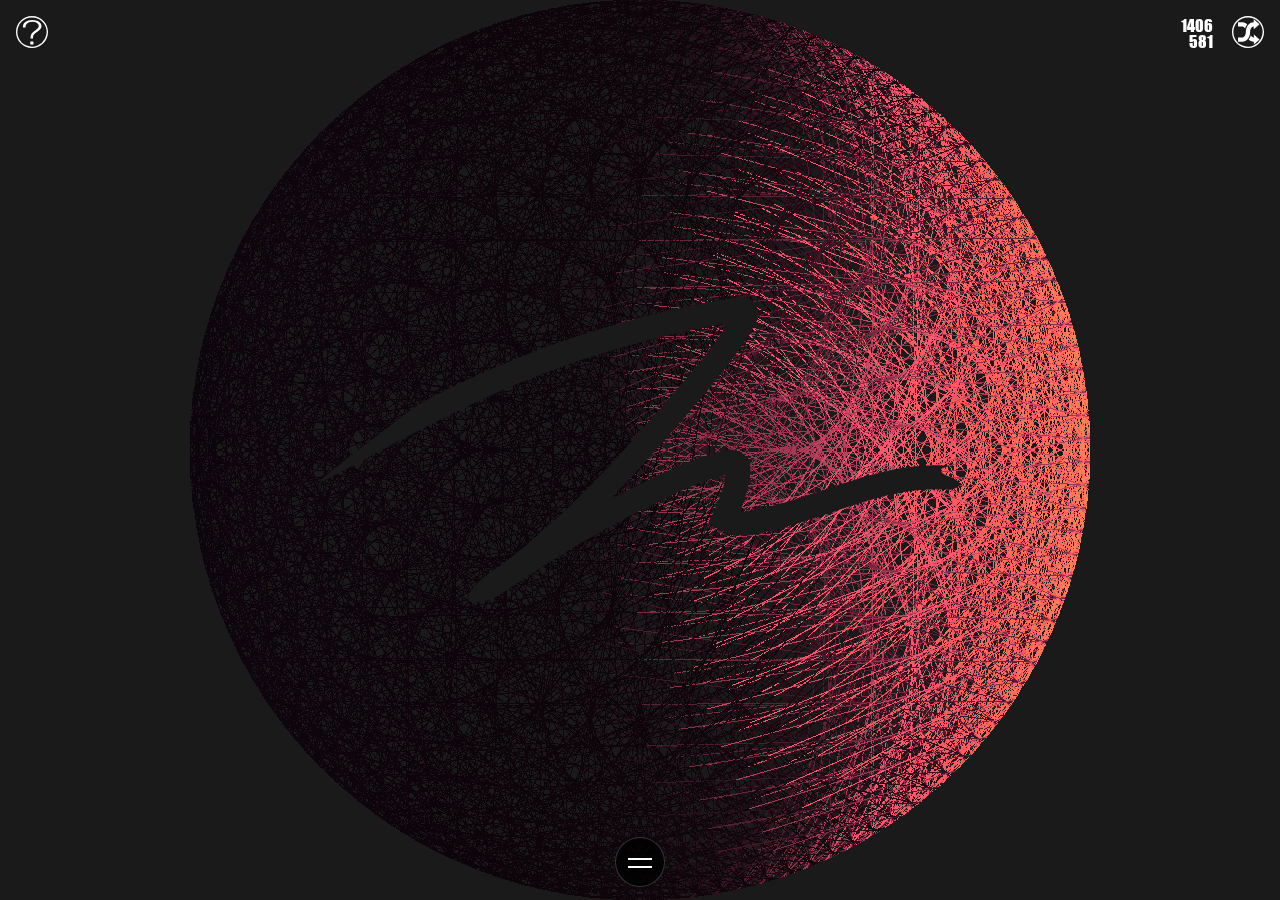
<file: index.html>
<!doctype html>
<html lang="en">
  <head>
    <meta
      name="viewport"
      content="width=device-width initial-scale=1, maximum-scale=1, minimum-scale=1"
      charset="utf-8"
    />

    <title>ZacBolton.io</title>
    <meta
      name="description"
      content="A fancy math animation, and my portfolio."
    />
    <meta name="robots" content="index, follow" />

    <!-- social media meta info -->
    <meta property="og:type" content="website" />
    <meta property="og:title" content="ZacBolton.io" />
    <meta
      property="og:description"
      content="A fancy math animation, and my portfolio."
    />
    <meta property="og:url" content="https://www.zacbolton.io" />
    <meta
      property="og:image"
      content="http://www.zacbolton.io/public/sm_card.png"
    />
    <meta
      property="og:image:secure_url"
      content="https://www.zacbolton.io/public/sm_card.png"
    />
    <meta property="og:image:type" content="image/png" />
    <meta property="og:image:width" content="1800" />
    <meta property="og:image:height" content="1800" />

    <!-- FB specific -->
    <meta property="fb:admins" content="100009728023074" />

    <!-- twitter meta info -->
    <meta name="twitter:card" content="summary" />
    <meta name="twitter:title" content="ZacBolton.io" />
    <meta
      name="twitter:description"
      content="A fancy math animation, and my portfolio."
    />
    <meta
      name="twitter:image"
      content="https://www.zacbolton.io/public/sm_card.png"
    />
    <meta
      name="twitter:image:alt"
      content="An orange and purple cardioid made from the website animation."
    />

    <!-- assets -->
    <script src="assets/p5.min.js"></script>
    <script src="assets/p5.dom.js"></script>

    <!-- my styles -->
    <link rel="stylesheet" type="text/css" href="stylesheets/home_styles.css" />
    <!-- loading overlay styles -->
    <link
      rel="stylesheet"
      type="text/css"
      href="stylesheets/loading-overlay.css"
    />

    <!-- icons -->
    <link
      rel="shortcut icon"
      href="assets/icons/favicon.ico"
      type="image/x-icon"
    />
    <link rel="apple-touch-icon" href="assets/icons//apple-touch-icon.png" />
    <link
      rel="apple-touch-icon"
      sizes="57x57"
      href="assets/icons//apple-touch-icon-57x57.png"
    />
    <link
      rel="apple-touch-icon"
      sizes="72x72"
      href="assets/icons//apple-touch-icon-72x72.png"
    />
    <link
      rel="apple-touch-icon"
      sizes="76x76"
      href="assets/icons//apple-touch-icon-76x76.png"
    />
    <link
      rel="apple-touch-icon"
      sizes="114x114"
      href="assets/icons//apple-touch-icon-114x114.png"
    />
    <link
      rel="apple-touch-icon"
      sizes="120x120"
      href="assets/icons//apple-touch-icon-120x120.png"
    />
    <link
      rel="apple-touch-icon"
      sizes="144x144"
      href="assets/icons//apple-touch-icon-144x144.png"
    />
    <link
      rel="apple-touch-icon"
      sizes="152x152"
      href="assets/icons//apple-touch-icon-152x152.png"
    />
    <link
      rel="apple-touch-icon"
      sizes="180x180"
      href="assets/icons//apple-touch-icon-180x180.png"
    />

    <!-- Global site tag (gtag.js) - Google Analytics -->
    <script
      async
      src="https://www.googletagmanager.com/gtag/js?id=G-BYFQ413ZGH"
    ></script>
    <script>
      window.dataLayer = window.dataLayer || [];
      function gtag() {
        dataLayer.push(arguments);
      }
      gtag("js", new Date());

      gtag("config", "G-BYFQ413ZGH");
    </script>
  </head>

  <body class="nojs" id="nojsHandle">
    <noscript>
      <div id="notice">
        <p>
          The animation on this page runs on Javascript. Please
          <a href="https://www.enable-javascript.com" target="_blank"
            >enable Javascript</a
          >
          for the full experience.
        </p>
      </div>
    </noscript>
    <!-- Loading overlay -->
    <div class="loading-overlay"></div>
    <!-- Modal HTML structure -->
    <div id="animation-explanation-modal" class="modal">
      <div class="modal-content">
        <div class="modal-header">
          <h2>Understanding the Animation</h2>
          <button class="close" aria-label="Close modal">&times;</button>
        </div>
        <div class="modal-body">
          <p>
            This animation visualizes a multiplication table based on two
            factors:
            <span>B</span> (top-right, upper number) and,
            <span>F</span> (top-right, lower number).
          </p>
          <p>
            The animation sequences through natural numbers, beginning with one.
            Numbers up to the value of <span>B</span> are represented as equally
            spaced nodes around a circle's circumference. Each multiplication
            involving <span>F</span> gets its representation through an edge.
            For instance, the product of <span>1 × F</span> creates a line
            between the circle's first point and the
            <span>F<sup>th</sup></span> point. Similarly, the product
            <span>2 × F</span> connects the second point to the
            <span>2F<sup>th</sup></span> point, and so forth.
          </p>
          <p>
            When a product surpasses the base value <span>B</span>, the circular
            'number-line' wraps around. This means a number like
            <span>B + n</span> maps to the <span>n<sup>th</sup></span> point on
            the circle.
          </p>
          <p class="modal-footer">
            <a
              href="https://youtu.be/qhbuKbxJsk8"
              target="_blank"
              class="mathologer-link"
            >
              For a deeper dive into this concept, view this Mathologer video
            </a>
          </p>
        </div>
      </div>
    </div>
    <div id="animation-container">
      <div id="info-button" class="topButtons">
        <img
          src="assets/info_icon.svg"
          alt="question mark - click for an explanation of the background animation"
        />
      </div>

      <div id="output-and-shuffle-container">
        <div id="output-container">
          <div id="nodesOutput"></div>
          <div id="factorOutput"></div>
        </div>
        <div id="shuffle-button" class="topButtons" onclick="reinitialize()">
          <img
            src="assets/random_icon.svg"
            alt="random shuffle icon - click to restart the animation at a new random initial state"
          />
        </div>
      </div>

      <div id="signature-container">
        <a href="/about-me.html">
          <svg
            id="signature"
            xmlns="http://www.w3.org/2000/svg"
            viewBox="0 0 8192 3920"
          >
            <path
              id="signature-path"
              d="M2288.172,3824.085c-189.848,95.788-352.022,108.09-383.654,56.493-31.1-50.73,50.618-185.041,209.207-307.8,7.557-5.224,18.936-13.11,32.7-22.737,104.924-73.39,210.812-151.714,315.256-233.199,110.256-86.019,222.448-178.33,333.464-274.371,207.168-179.224,413.918-373.926,632.065-595.23,187.029-189.736,382.404-399.199,597.292-640.361,203.264-228.118,405.593-464.129,576.704-664.91,137.699-161.576,261.211-307.758,378.323-460.58,93.803-122.405,174.101-237.322,243.029-347.943-277.735,47.659-556.225,105.108-829.951,171.246-325.14,78.56-651.347,171.26-969.56,275.524-318.214,104.264-636.027,222.579-944.613,351.661-196.38,82.146-451.05,194.63-913.51,425.771C556.42,2061.708,23.712,2398.516,.735,2362.764c-14.518-22.59,186.549-175.124,570.195-466.168,423.414-321.212,628.144-494.45,853.75-610.827,304.166-156.902,618.982-303.632,935.701-436.117,316.039-132.199,641.524-253.371,967.414-360.15,325.891-106.778,659.971-201.715,992.964-282.173,333.709-80.63,674.315-148.65,1012.355-202.17,21.739-3.442,54.771-7.543,90.449-3.445,24.63,2.83,47.865,9.22,69.059,18.995,28.353,12.962,53.309,32.331,72.9,56.581,38.716,47.871,53.137,109.743,40.603,174.217-6.04,31.074-18.178,62.696-37.105,96.674-91.87,164.911-205.267,334.771-346.67,519.29-121.581,158.652-247.788,308.046-388.306,472.929-172.193,202.052-375.896,439.661-581.138,669.999-192.618,216.169-370.037,407.506-540.078,582.395,157.268-84.064,315.514-165.275,474.739-243.634,125.326-61.666,291.332-141.486,464.074-211.964,176.157-71.872,337.733-125.5,493.961-163.949,46.802-11.519,85.752-16.179,122.573-14.662,87.169,3.587,141.96,42.083,172.576,73.745,21.26,22.042,38.047,47.996,49.43,76.426,9.036,22.378,15.061,46.785,17.907,72.546,4.589,41.522,.191,80.925-3.516,106.95-15.422,107.934-40.151,214.332-73.908,318.004-15.637,48.015-33.201,95.396-52.692,142.144,1.285,.065,2.578,.125,3.88,.178,66.338,2.734,140.3-10.754,190.164-21.136,127.134-26.469,265.744-62.8,423.751-111.068,142.648-43.577,287.95-92.763,428.467-140.33,261.856-88.641,532.629-180.301,805.024-242.468,149.086-34.025,286.231-56.607,419.268-69.038,72.735-6.796,145.055-10.517,214.953-11.057,73.691-.566,147.209,2.371,218.544,8.741,0,0-297.366,30.249-12.854,143.941s-14.356,160.768-14.356,160.768c-121.893-10.884-245.481-10.165-377.827,2.202-119.571,11.172-243.76,31.681-379.66,62.696-114.933,26.23-240.647,60.685-384.328,105.336-129.702,40.306-262.372,85.216-390.674,128.648-287.694,97.388-585.18,198.092-887.953,261.129-46.602,9.703-87.947,16.629-126.399,21.175-49.976,5.907-95.348,7.91-138.712,6.125-52.636-2.168-102.237-10.2-147.425-23.87-53.563-16.203-102.495-40.714-145.44-72.849l-104.903-78.497,61.454-115.715c80.892-152.499,136.319-317.193,164.089-487.57-135.004,34.461-275.871,81.897-429.827,144.712-163.966,66.897-323.72,143.736-444.578,203.204-503.058,247.528-746.657,386.991-1039.709,561.5-237.177,141.236-580.868,353.727-994.746,638.934Z"
            />
          </svg>
        </a>
      </div>
    </div>

    <nav id="custom-nav-container">
      <div class="nav-menu">
        <div class="nav-items-container">
          <!-- Resume Link -->
          <a
            href="/about-me.html"
            class="nav-item rainbow rainbow_text_animated"
          >
            Resumé
            <svg
              viewBox="0 0 24 24"
              fill="none"
              stroke="currentColor"
              stroke-width="2"
            >
              <path
                d="M14 2H6a2 2 0 0 0-2 2v16a2 2 0 0 0 2 2h12a2 2 0 0 0 2-2V8z"
              />
              <path d="M14 2v6h6" />
              <path d="M16 13H8" />
              <path d="M16 17H8" />
              <path d="M10 9H8" />
            </svg>
          </a>

          <!-- Siamese SBERT Link -->
          <a
            href="av-w-siamese-sbert.html"
            class="nav-item rainbow rainbow_text_animated"
          >
            Siamese SBERT Transformers
            <svg
              viewBox="0 0 24 24"
              fill="none"
              stroke="currentColor"
              stroke-width="2"
            >
              <path d="M12 2L2 7l10 5 10-5-10-5zM2 17l10 5 10-5" />
              <path d="M2 12l10 5 10-5" />
            </svg>
          </a>

          <!-- Chess App Link -->
          <a
            href="https://app.kidchess.com"
            class="nav-item rainbow rainbow_text_animated"
          >
            Chess Learning App
            <svg
              xmlns="http://www.w3.org/2000/svg"
              class="icon icon-tabler icon-tabler-chess-board"
              width="24"
              height="24"
              viewBox="0 0 24 24"
              stroke-width="2"
              stroke="currentColor"
              fill="none"
              stroke-linecap="round"
              stroke-linejoin="round"
            >
              <path stroke="none" d="M0 0h24v24H0z" fill="none" />
              <path d="M4 4h16v16h-16z" />
              <path d="M9 4v16" />
              <path d="M15 4v16" />
              <path d="M4 9h16" />
              <path d="M4 15h16" />
            </svg>
          </a>

          <!-- True Love Link -->
          <a
            href="/true-love-or-lost-cause.html"
            class="nav-item rainbow rainbow_text_animated"
          >
            True Love or Lost Cause
            <svg
              viewBox="0 0 24 24"
              fill="none"
              stroke="currentColor"
              stroke-width="2"
            >
              <path
                d="M12 21.35l-1.45-1.32C5.4 15.36 2 12.28 2 8.5 2 5.42 4.42 3 7.5 3c1.74 0 3.41.81 4.5 2.09C13.09 3.81 14.76 3 16.5 3 19.58 3 22 5.42 22 8.5c0 3.78-3.4 6.86-8.55 11.54L12 21.35z"
              />
            </svg>
          </a>

          <!-- Queen's Gambit Link -->
          <a
            href="/queens-gambit-study.html"
            class="nav-item rainbow rainbow_text_animated"
          >
            Queen's Gambit Study
            <svg
              xmlns="http://www.w3.org/2000/svg"
              class="icon icon-crown"
              width="24"
              height="24"
              viewBox="0 0 24 24"
              fill="none"
              stroke="currentColor"
              stroke-width="2"
              stroke-linecap="round"
              stroke-linejoin="round"
            >
              <!-- A simple three-peak crown -->
              <path d="M3 8l3 2 3-4 3 4 3-4 3 4 3-2-3 10H6L3 8z" />
            </svg>
          </a>

          <!-- Erlang Chat Link -->
          <a
            href="https://github.com/zacharyabolton/chat_server"
            class="nav-item rainbow rainbow_text_animated"
          >
            Erlang & React Chat Server
            <svg
              viewBox="0 0 24 24"
              fill="none"
              stroke="currentColor"
              stroke-width="2"
            >
              <path
                d="M21 11.5a8.38 8.38 0 0 1-.9 3.8 8.5 8.5 0 0 1-7.6 4.7 8.38 8.38 0 0 1-3.8-.9L3 21l1.9-5.7a8.38 8.38 0 0 1-.9-3.8 8.5 8.5 0 0 1 4.7-7.6 8.38 8.38 0 0 1 3.8-.9h.5a8.48 8.48 0 0 1 8 8v.5z"
              />
            </svg>
          </a>

          <!-- Butterflies Link -->
          <a
            href="/butterflies.html"
            class="nav-item rainbow rainbow_text_animated"
          >
            Butterflies
            <svg
              xmlns="http://www.w3.org/2000/svg"
              width="24"
              height="24"
              viewBox="0 0 24 24"
              fill="none"
              stroke="currentColor"
              stroke-width="2"
              stroke-linecap="round"
              stroke-linejoin="round"
            >
              <!-- Upper-left wing -->
              <polygon points="12,8 5,4 3,12 12,12" />

              <!-- Upper-right wing -->
              <polygon points="12,8 19,4 21,12 12,12" />

              <!-- Lower-left wing -->
              <polygon points="12,12 4,14 8,20 12,12" />

              <!-- Lower-right wing -->
              <polygon points="12,12 20,14 16,20 12,12" />

              <!-- Body (just a line from top to bottom) -->
              <line x1="12" y1="8" x2="12" y2="16" />
            </svg>
          </a>

          <!-- GitHub Link -->
          <a
            href="https://github.com/zacharyabolton/"
            class="nav-item rainbow rainbow_text_animated"
          >
            GitHub
            <svg
              viewBox="0 0 24 24"
              fill="none"
              stroke="currentColor"
              stroke-width="2"
            >
              <path
                d="M9 19c-5 1.5-5-2.5-7-3m14 6v-3.87a3.37 3.37 0 0 0-.94-2.61c3.14-.35 6.44-1.54 6.44-7A5.44 5.44 0 0 0 20 4.77 5.07 5.07 0 0 0 19.91 1S18.73.65 16 2.48a13.38 13.38 0 0 0-7 0C6.27.65 5.09 1 5.09 1A5.07 5.07 0 0 0 5 4.77a5.44 5.44 0 0 0-1.5 3.78c0 5.42 3.3 6.61 6.44 7A3.37 3.37 0 0 0 9 18.13V22"
              />
            </svg>
          </a>
        </div>
      </div>
      <div class="nav-toggle"></div>
    </nav>

    <script>
      document.addEventListener("DOMContentLoaded", function () {
        const navToggle = document.querySelector(
          "#custom-nav-container .nav-toggle",
        );
        const navMenu = document.querySelector(
          "#custom-nav-container .nav-menu",
        );
        const container = document.querySelector("#custom-nav-container");
        const signatureContainer = document.querySelector(
          "#signature-container",
        );

        navToggle.addEventListener("click", function (e) {
          e.stopPropagation();
          this.classList.toggle("menu-active");
          navMenu.classList.toggle("menu-active");
          container.style.pointerEvents = this.classList.contains("menu-active")
            ? "auto"
            : "none";
          // also toggle signature container
          signatureContainer.classList.toggle("menu-active");
        });

        // Close menu when clicking outside
        // hide the signature when nav menu is open
        document.addEventListener("click", function (event) {
          const nav = document.querySelector("#custom-nav-container");
          if (!nav.contains(event.target)) {
            navToggle.classList.remove("menu-active");
            navMenu.classList.remove("menu-active");
            container.style.pointerEvents = "none";
            // reshow the signature
            signatureContainer.classList.remove("menu-active");
          }
        });
      });
    </script>
    <!-- Loading script -->
    <script type="text/javascript" src="scripts/loading-overlay.js"></script>
    <!-- my scripts -->
    <script src="scripts/background_animation.js"></script>
    <script src="scripts/index.js"></script>
  </body>
</html>
</file>
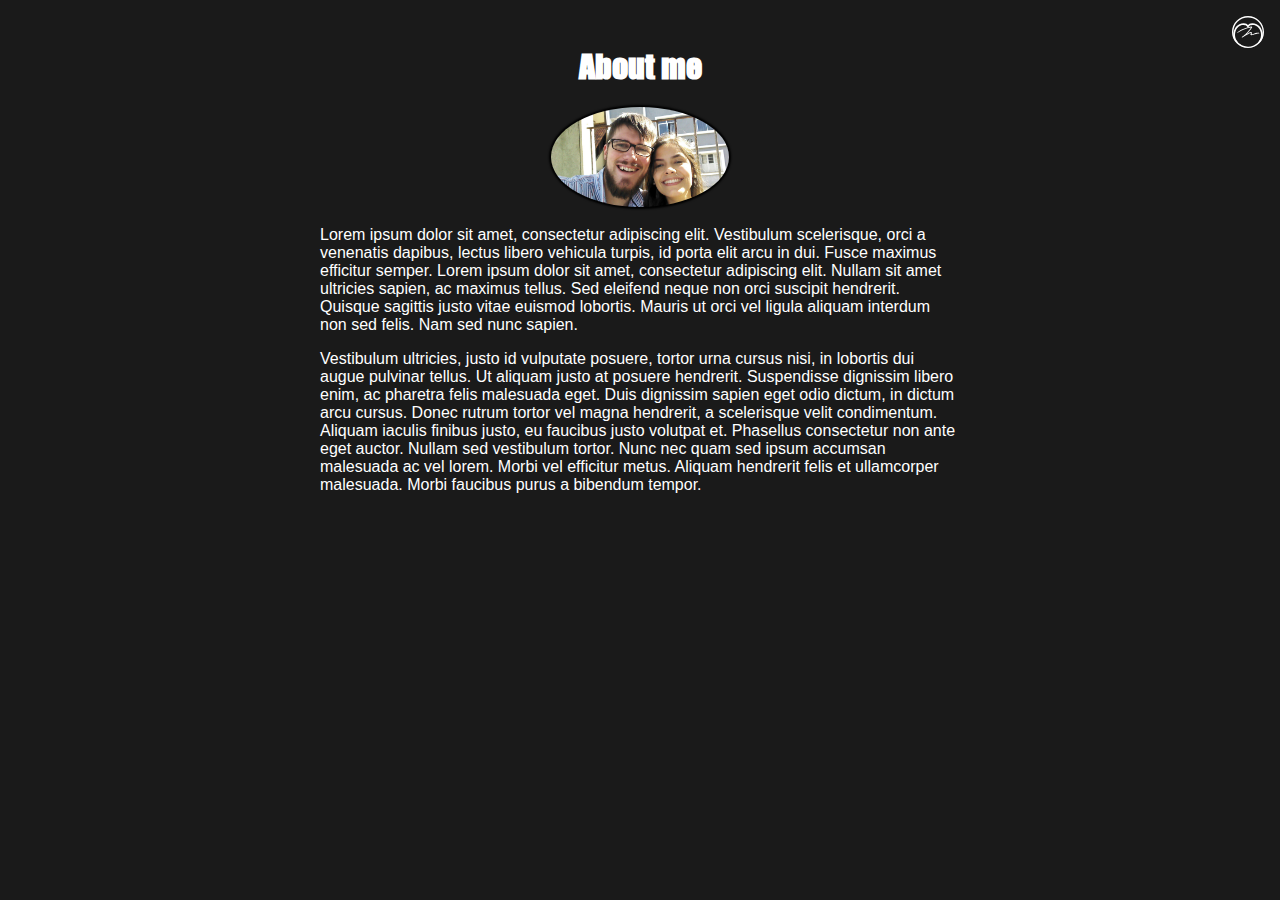
<file: about_me.html>
<!DOCTYPE html>
<html lang='en'>
    <head>
        <meta name='viewport' content='width=device-width initial-scale=1, maximum-scale=1, minimum-scale=1' charset='utf-8' />

        <title>About Me</title>
        <meta name="description" content="Here's some stuff about me." />
        <meta name="robots" content="index, follow" />

        <!-- social media meta info -->
        <meta property="og:type" content="website" />
        <meta property="og:title" content="About Me" />
        <meta property="og:description" content="Here's some stuff about me." />
        <meta property="og:url" content="https://www.zacbolton.io/about_me.html" />
        <meta property="og:image" content="http://www.zacbolton.io/public/about_me_splash.jpg" />
        <meta property="og:image:secure_url" content="https://www.zacbolton.io/public/about_me_splash.jpg" />
        <meta property="og:image:type" content="image/jpg" />
        <meta property="og:image:width" content="1280" />
        <meta property="og:image:height" content="720" />

        <!-- FB specific -->
        <meta property="fb:admins" content="100009728023074" />

        <!-- twitter meta info -->
        <meta name="twitter:card" content="summary" />
        <meta name="twitter:title" content="About Me">
        <meta name="twitter:description" content="Here's some stuff about me." />
        <meta name="twitter:image" content="https://www.zacbolton.io/public/about_me_splash.jpg" />
        <meta name="twitter:image:alt" content="A selfie of me and my wife, Nina, under the hot brazilian sun, at the bus-stop outside our home." />

        <!-- assets -->
        <script src='assets/p5.min.js'></script> <!-- may not need -->
        <script src='assets/p5.dom.js'></script> <!-- may not need -->

        <!-- my scripts -->

        <!-- my styles -->
        <link rel="stylesheet" type="text/css" href="stylesheets/about_me_styles.css" />
    </head>
    <body>
        <div id="container">
            <div id="home-button">
                <a href="index.html"><img src="assets/home_icon.svg" alt="home - click to go back to the main page with the mathy animation."></a>
            </div>
            <div id="splash-container">
                <h1>About me</h1>
                <img id="splash" src="public/about_me_splash.jpg" height="100px" alt="A selfie of me and my wife, Nina, under the hot brazilian sun, at the bus-stop outside our home.">
            </div>
            <p>
                Lorem ipsum dolor sit amet, consectetur adipiscing elit. Vestibulum scelerisque, orci a venenatis dapibus, lectus libero vehicula turpis, id porta elit arcu in dui. Fusce maximus efficitur semper. Lorem ipsum dolor sit amet, consectetur adipiscing elit. Nullam sit amet ultricies sapien, ac maximus tellus. Sed eleifend neque non orci suscipit hendrerit. Quisque sagittis justo vitae euismod lobortis. Mauris ut orci vel ligula aliquam interdum non sed felis. Nam sed nunc sapien.
            </p>
            <p>
                Vestibulum ultricies, justo id vulputate posuere, tortor urna cursus nisi, in lobortis dui augue pulvinar tellus. Ut aliquam justo at posuere hendrerit. Suspendisse dignissim libero enim, ac pharetra felis malesuada eget. Duis dignissim sapien eget odio dictum, in dictum arcu cursus. Donec rutrum tortor vel magna hendrerit, a scelerisque velit condimentum. Aliquam iaculis finibus justo, eu faucibus justo volutpat et. Phasellus consectetur non ante eget auctor. Nullam sed vestibulum tortor. Nunc nec quam sed ipsum accumsan malesuada ac vel lorem. Morbi vel efficitur metus. Aliquam hendrerit felis et ullamcorper malesuada. Morbi faucibus purus a bibendum tempor.
            </p>
        </div>
    </body>
</html>
</file>
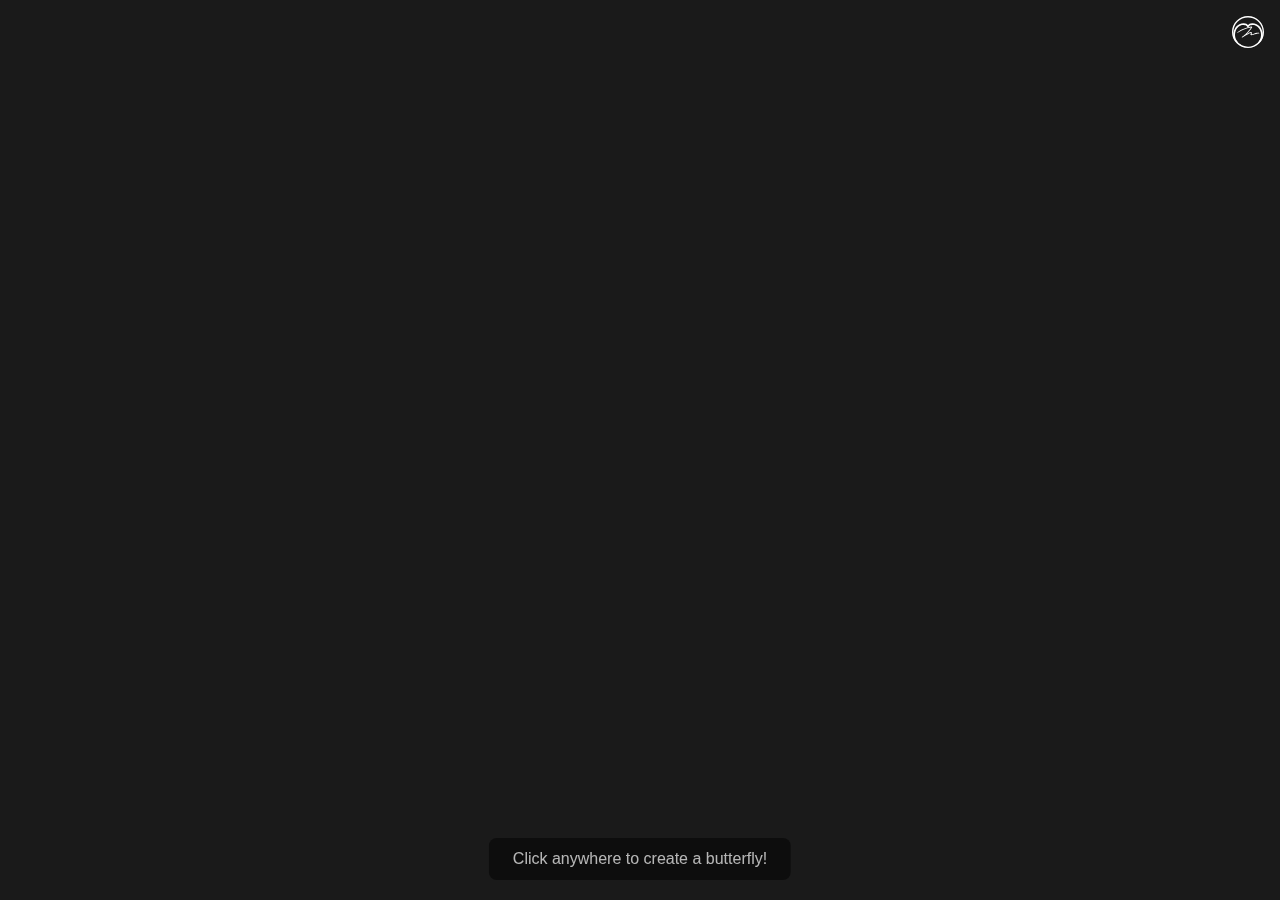
<file: butterflies.html>
<!doctype html>

<head lang="en">
  <link
    rel="stylesheet"
    type="text/css"
    href="stylesheets/butterfly-styles.css"
  />

  <!-- loading overlay styles -->
  <link
    rel="stylesheet"
    type="text/css"
    href="stylesheets/loading-overlay.css"
  />
  <meta
    name="viewport"
    content="width=device-width initial-scale=1, maximum-scale=1, minimum-scale=1"
    charset="utf-8"
  />

  <title>Butterflies</title>
  <meta name="description" content="I really want to work on your team." />
  <meta name="robots" content="nofollow" />

  <!-- Global site tag (gtag.js) - Google Analytics -->
  <script
    async
    src="https://www.googletagmanager.com/gtag/js?id=G-BYFQ413ZGH"
  ></script>
  <script>
    window.dataLayer = window.dataLayer || [];
    function gtag() {
      dataLayer.push(arguments);
    }
    gtag("js", new Date());

    gtag("config", "G-BYFQ413ZGH");
  </script>
  <script src="scripts/butterflies.js"></script>
  <!-- Global site tag (gtag.js) - Google Analytics -->
  <script
    async
    src="https://www.googletagmanager.com/gtag/js?id=G-BYFQ413ZGH"
  ></script>
  <script>
    window.dataLayer = window.dataLayer || [];
    function gtag() {
      dataLayer.push(arguments);
    }
    gtag("js", new Date());

    gtag("config", "G-BYFQ413ZGH");
  </script>
</head>

<body>
  <!-- Loading overlay -->
  <div class="loading-overlay"></div>
  <nav id="home-button">
    <a href="/"
      ><img
        src="assets/home_icon.svg"
        alt="home - click to go back to the main page with the mathy animation."
    /></a>
  </nav>
  <div class="butterfly instructions">
    Click anywhere to create a butterfly!
  </div>
  <!-- Loading script -->
  <script type="text/javascript" src="scripts/loading-overlay.js"></script>
</body>
<style>
  .instructions {
    position: fixed;
    bottom: 20px;
    left: 50%;
    transform: translateX(-50%);
    color: rgba(255, 255, 255, 0.7);
    font-family: -apple-system, BlinkMacSystemFont, "Segoe UI", Roboto,
      Helvetica, Arial, sans-serif;
    font-size: 16px;
    padding: 12px 24px;
    border-radius: 8px;
    background: rgba(0, 0, 0, 0.5);
    backdrop-filter: blur(4px);
    pointer-events: none;
    z-index: 9999;
  }

  #home-button {
    /*background-color: #1a1a1a;*/
    position: fixed;
    right: 1rem;
    top: 1rem;
    height: 2rem;
    width: 2rem;
    transition: transform 0.4s;
    transform-origin: top right;
    z-index: 99999;
  }

  #home-button:hover {
    transform: scale(1.2);
  }

  #home-button a img {
    -moz-user-select: none;
    -webkit-user-drag: none;
    -khtml-user-select: none;
    -webkit-user-select: none;
    -o-user-select: none;
    -ms-user-select: none;
  }
</style>
</file>
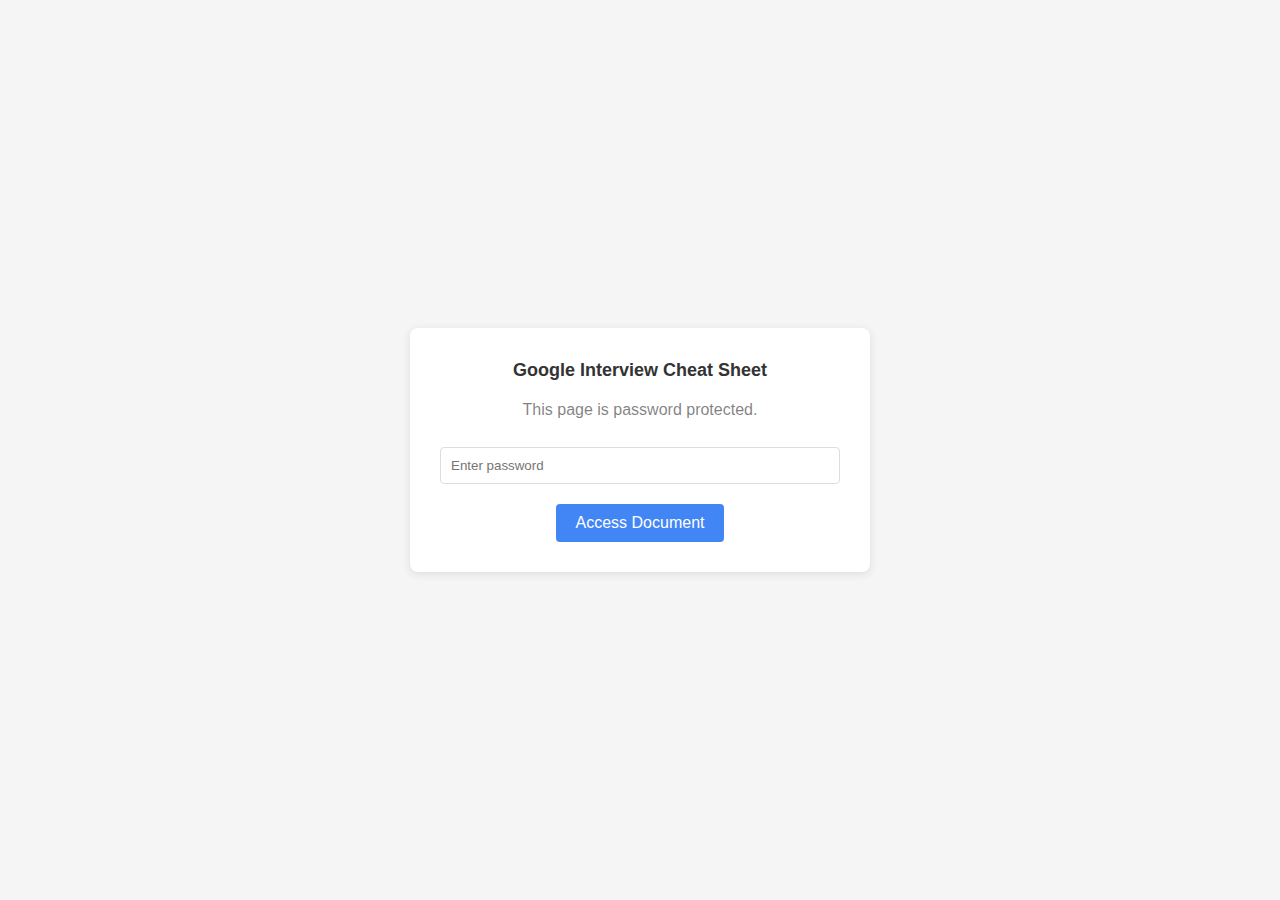
<file: interview-cheat-sheet.html>
<!doctype html>
<html lang="en">
  <head>
    <meta charset="UTF-8" />
    <meta name="viewport" content="width=device-width, initial-scale=1.0" />
    <title>Google Interview Cheat Sheet</title>
    <style>
      /* Password protection styles */
      #password-overlay {
        position: fixed;
        top: 0;
        left: 0;
        width: 100%;
        height: 100%;
        background-color: #f5f5f5;
        display: flex;
        flex-direction: column;
        justify-content: center;
        align-items: center;
        z-index: 1000;
      }

      #password-box {
        background-color: white;
        padding: 30px;
        border-radius: 8px;
        box-shadow: 0 2px 10px rgba(0, 0, 0, 0.1);
        text-align: center;
        max-width: 400px;
        width: 90%;
      }

      #password-box h2 {
        margin-top: 0;
        color: #333;
      }

      #password-box input {
        width: 100%;
        padding: 10px;
        margin: 10px 0;
        border: 1px solid #ddd;
        border-radius: 4px;
        box-sizing: border-box;
      }

      #password-box button {
        background-color: #4285f4;
        color: white;
        border: none;
        padding: 10px 20px;
        border-radius: 4px;
        cursor: pointer;
        font-size: 16px;
        margin-top: 10px;
      }

      #password-box button:hover {
        background-color: #3367d6;
      }

      .error-message {
        color: #d32f2f;
        margin-top: 10px;
        display: none;
      }

      /* Original content styles */
      body {
        font-family: Arial, sans-serif;
        line-height: 1.4;
        margin: 0;
        padding: 15px;
        max-width: 600px;
        color: rgba(0, 0, 0, 0.5);
      }
      .section {
        margin-bottom: 20px;
        padding: 10px;
        border-radius: 4px;
        border-left: 4px solid;
      }
      .intro {
        background-color: #e3f2fd;
        border-left-color: #1565c0;
      }
      .why {
        background-color: #e8f5e9;
        border-left-color: #2e7d32;
      }
      .experience {
        background-color: #fff3e0;
        border-left-color: #e65100;
      }
      .technical {
        background-color: #f3e5f5;
        border-left-color: #6a1b9a;
      }
      .concerns {
        background-color: #fce4ec;
        border-left-color: #c2185b;
      }
      .questions {
        background-color: #ede7f6;
        border-left-color: #4527a0;
      }
      .compensation {
        background-color: #e0f2f1;
        border-left-color: #00695c;
      }
      .closing {
        background-color: #f1f8e9;
        border-left-color: #33691e;
      }

      .section-header {
        display: flex;
        align-items: center;
        justify-content: space-between;
        margin-bottom: 15px;
      }

      .section-icon {
        width: 64px;
        height: 64px;
        margin-right: 10px;
        border-radius: 4px;
        box-shadow: 0 2px 4px rgba(0, 0, 0, 0.1);
      }

      h2 {
        margin: 0;
        font-size: 18px;
      }
      ul {
        margin-top: 8px;
        margin-bottom: 8px;
        padding-left: 20px;
      }
      li {
        margin-bottom: 5px;
      }
      .tag {
        font-size: 9px;
        font-weight: bold;
        color: white;
        text-transform: uppercase;
        margin-left: -20px;
        display: block;
        background-color: darkgrey;
        padding: 5px 10px;
      }
      .bold {
        font-weight: bold;
        color: rgba(0, 0, 0, 1);
        text-shadow: 1px 1px 2px rgba(0, 0, 0, 0.2);
      }
      .emphasis {
        font-style: italic;
        color: #555;
      }
      .nested {
        margin-left: 20px;
      }
      .metrics {
        font-size: 11px;
        color: #333;
        font-style: italic;
      }
      .floating-ref {
        position: fixed;
        top: 20px;
        right: 20px;
        width: 270px;
        background-color: #f8f9fa;
        border: 1px solid #ddd;
        border-radius: 4px;
        padding: 10px;
        font-size: 11px;
        box-shadow: 0 2px 5px rgba(0, 0, 0, 0.1);
        z-index: 100;
      }
      .floating-ref h3 {
        margin-top: 0;
        margin-bottom: 8px;
        font-size: 12px;
        text-align: center;
        border-bottom: 1px solid #ddd;
        padding-bottom: 4px;
      }
      .floating-ref dl {
        margin: 0;
      }
      .floating-ref dt {
        font-weight: bold;
        margin-bottom: 2px;
      }
      .floating-ref dd {
        margin-left: 0;
        margin-bottom: 6px;
        color: #555;
      }
      .floating-notes {
        position: fixed;
        bottom: 20px;
        right: 20px;
        width: 270px;
        background-color: #fffde7;
        border: 1px solid #ddd;
        border-radius: 4px;
        padding: 10px;
        box-shadow: 0 2px 5px rgba(0, 0, 0, 0.1);
        z-index: 100;
      }

      .floating-notes h3 {
        margin-top: 0;
        margin-bottom: 8px;
        font-size: 12px;
        text-align: center;
        border-bottom: 1px solid #ddd;
        padding-bottom: 4px;
      }

      .notes-textarea {
        box-sizing: border-box;
        width: 100%;
        height: 400px;
        border: 1px solid #ddd;
        border-radius: 3px;
        padding: 5px;
        font-family: Arial, sans-serif;
        font-size: 12px;
        resize: vertical;
      }

      /* Save button styles */
      .save-notes-button {
        margin-top: 10px;
        padding: 5px 10px;
        background-color: #4caf50;
        color: white;
        border: none;
        border-radius: 3px;
        cursor: pointer;
        display: block;
        width: 100%;
      }

      #content {
        display: none;
      }
      /* Add these CSS rules to make your page mobile-friendly */

      /* General responsive adjustments */
      @media (max-width: 768px) {
        body {
          padding: 10px;
          margin: 0 auto;
        }

        .section {
          margin-bottom: 15px;
          padding: 8px;
        }

        h2 {
          font-size: 16px;
        }
      }

      /* Floating reference box responsive behavior */
      .floating-ref {
        transition: all 0.3s ease;
      }

      @media (max-width: 900px) {
        .floating-ref {
          position: static;
          width: auto;
          margin-bottom: 20px;
          max-width: 100%;
        }
      }

      /* Toggle button for reference on mobile */
      .ref-toggle {
        display: none;
        position: fixed;
        top: 10px;
        right: 10px;
        background: #4285f4;
        color: white;
        border: none;
        border-radius: 50%;
        width: 40px;
        height: 40px;
        font-size: 20px;
        line-height: 1;
        z-index: 101;
        cursor: pointer;
        box-shadow: 0 2px 5px rgba(0, 0, 0, 0.2);
      }

      @media (max-width: 900px) {
        .ref-toggle {
          display: block;
        }

        .floating-ref.mobile-hidden {
          display: none;
        }

        .floating-ref.mobile-visible {
          position: fixed;
          top: 60px;
          right: 10px;
          max-width: 270px;
          max-height: 80vh;
          overflow-y: auto;
          z-index: 200;
        }
      }

      /* Notes section responsive behavior */
      .floating-notes {
        transition: all 0.3s ease;
      }

      @media (max-width: 900px) {
        .floating-notes {
          position: static;
          width: auto;
          margin-top: 20px;
          max-width: 100%;
        }

        .notes-textarea {
          height: 200px;
        }
      }

      /* Toggle button for notes on mobile */
      .notes-toggle {
        display: none;
        position: fixed;
        bottom: 10px;
        right: 10px;
        background: #4caf50;
        color: white;
        border: none;
        border-radius: 50%;
        width: 40px;
        height: 40px;
        font-size: 20px;
        line-height: 1;
        z-index: 101;
        cursor: pointer;
        box-shadow: 0 2px 5px rgba(0, 0, 0, 0.2);
      }

      @media (max-width: 900px) {
        .notes-toggle {
          display: block;
        }

        .floating-notes.mobile-hidden {
          display: none;
        }

        .floating-notes.mobile-visible {
          position: fixed;
          bottom: 60px;
          right: 10px;
          left: 10px;
          width: auto;
          max-height: 60vh;
          overflow-y: auto;
          z-index: 200;
        }
      }

      /* Additional responsive improvements */
      @media (max-width: 600px) {
        .section-header {
          flex-direction: column;
          align-items: flex-start;
        }

        .section-icon {
          margin-bottom: 10px;
          margin-right: 0;
        }
      }
    </style>
  </head>
  <body>
    <!-- Password Protection -->
    <div id="password-overlay">
      <div id="password-box">
        <h2>Google Interview Cheat Sheet</h2>
        <p>This page is password protected.</p>
        <input
          type="password"
          id="password-input"
          placeholder="Enter password"
        />
        <p id="error-message" class="error-message">
          Incorrect password. Please try again.
        </p>
        <button id="submit-password">Access Document</button>
      </div>
    </div>

    <!-- Original Content -->
    <div id="content">
      <div class="floating-ref">
        <h3>Google Technology Reference</h3>
        <dl>
          <dt>ShieldGemma</dt>
          <dd>Content moderation LLM family (2024)</dd>

          <dt>Perspective API</dt>
          <dd>Text toxicity detection service</dd>

          <dt>TensorFlow Extended</dt>
          <dd>ML pipeline framework for production</dd>

          <dt>Content Safety API</dt>
          <dd>CSAM detection system</dd>

          <dt>VVR (YouTube)</dt>
          <dd>Violative View Rate - key safety metric</dd>
        </dl>
      </div>
      <div class="section intro">
        <div class="section-header">
          <h2>INTRODUCTION (2-3 min)</h2>
          <img
            src="assets/interview-cheat-sheet/introduction.png"
            alt="Introduction"
            class="section-icon"
          />
        </div>
        <ul>
          <li>
            Hi, I'm Zac, currently the
            <span class="bold">Director of Technology</span> at Kid Chess
          </li>
          <li>
            8 years <span class="bold">developing software</span>, 5 years
            <span class="bold">leading technical teams</span> and
            <span class="bold">doing systems architecting</span>, 7 years
            <span class="bold">ML/AI</span>.
          </li>
          <li>
            I first became interested in
            <span class="bold">AI</span> and <span class="bold">Safety</span> in
            2016 when I watched some Computerphile videos on the subject, which
            lead to Andrew Ng's deep learning course on Coursera, and
            subsequently to my specialization in ML/AI at university.
          </li>
          <li>
            I just completed my BSc CS with a
            <span class="bold">90% GPA</span> at
            <span class="bold">University of London</span>, with a thesis
            currently being considered for
            <span class="bold">scientific publication</span>.
          </li>
          <li>
            I live with my family in <span class="bold">Juiz de Fora</span> and
            my wife and I are very excited about the possibility of relocating
            to Belo Horizonte (it's our favorite city in Brazil).
          </li>
          <li>
            I strongly believe
            <span class="bold"
              >"My content moderation experience directly connects to Google's
              Content Safety Platform"</span
            >
          </li>
        </ul>
      </div>

      <div class="section why">
        <div class="section-header">
          <h2>WHY THIS ROLE (2 min)</h2>
          <img
            src="assets/interview-cheat-sheet/why-this-role.png"
            alt="Why This Role"
            class="section-icon"
          />
        </div>
        <ul>
          <li>
            My pursuit of AI/ML was sparked by a Computerphile video on Youtube
            about <span class="bold">AI Safety</span>. I studied Philosophy in a
            previous life and am fascinated by the ethics of AI and the societal
            implications of its use. Morever, I've always wanted to have a
            career that has a
            <span class="bold">positive impact on the world</span>, more so now
            that I'm a father.
          </li>
          <li>
            My experience at Kid Chess showed me the importance of
            <span class="bold">protecting users</span> while preserving
            experience
          </li>
          <li>
            Excited about applying ML to
            <span class="bold">complex moderation challenges</span> at Google
            scale
          </li>
          <li>
            <span class="bold">Joining the Belo Horizonte team</span>, known for
            its impactful work, would be an incredible opportunity to combine my
            <span class="bold">technical passion</span> with
            <span class="bold">Google’s mission</span>.
          </li>
        </ul>
      </div>

      <div class="section experience">
        <div class="section-header">
          <h2>EXPERIENCE</h2>
          <img
            src="assets/interview-cheat-sheet/experience.png"
            alt="Experience"
            class="section-icon"
          />
        </div>

        <div><span class="tag">Story 1</span></div>
        <h3>KCO Platform Safety</h3>
        <ul>
          <li>
            When the pandemic hit, we had to find a way to move our full student
            body of <span class="bold">~4000 kids fully online</span>
          </li>
          <li>
            This entailed interactivity components, including
            <span class="bold">chat rooms</span>
          </li>
          <li>
            We built a <span class="bold">chat moderation system</span> using a
            <span class="bold">multi-layered approach</span>:
            <ul class="nested">
              <li>
                <span class="bold">Rule-based filtering</span> with SQL and
                regular expressions
              </li>
              <li>
                and a <span class="bold">human in-the-loop</span> moderation
                team with clear protocols for handling flagged content
              </li>
            </ul>
          </li>
          <li>
            Our key challenge was balancing
            <span class="bold">safety vs. experience</span> for young learners
          </li>
          <li>
            We reduced incidents requiring intervention from
            <span class="bold">10/week to <1</span> while maintaining over 90%
            student retention when competitors were going out of business
          </li>
          <li>
            We received overwhelming positive feedback from parents and schools,
            who appreciated the safe space we created for their kids to learn
            and socialize.
          </li>
          <li>
            After the pandemic, I learned of the
            <span class="bold">Perspective API</span> from Google-Jigsaw, which
            I wish I had known about earlier. It would have been a great
            addition to our moderation system.
          </li>
          <li>
            This experience, while for thousands rather than billions of users,
            <span class="bold">parallels content safety at-scale</span>, with
            similar trade-offs
          </li>
        </ul>

        <div><span class="tag">Story 2</span></div>
        <h3>SiameseSBERT AV Research</h3>
        <ul>
          <li>
            Implemented
            <span class="bold">Siamese Sentence-BERT Transformer Encoders</span>
            for authorship verification
          </li>
          <li>
            Which has implications for Content Safety, as it can be used to:
            <ul class="nested">
              <li>
                <span class="bold">detect synthetic content</span>
              </li>
              <li>
                <span class="bold">identify harmful actors</span>
              </li>
              <li>
                <span class="bold">reveal fraudulent activities</span>
              </li>
            </ul>
          </li>
          <li>
            Employed <span class="bold">adversarial techniques</span> such as
            <span class="bold">text-distortion</span> to enhance model
            robustness and achieved...
          </li>
          <li>
            Near* SOTA Metrics: <span class="bold">AUC 0.900, F1 0.785</span> on
            benchmark dataset (*despite harder VALLA formulation)
          </li>
          <li>
            This project has gotten the attention of University of London and I
            have been asked if I would be interested in
            <span class="bold">publishing</span>. I'm confident I can achieve
            state-of-the-art results with additional time and resources this
            interest would provide.
          </li>
          <li>
            Built <span class="bold">comprehensive evaluation</span> pipeline
            across metrics (C@1, F1, F0.5u, AUC, Brier)
          </li>
          <li>
            Processed <span class="bold">tens of millions of words</span> on
            AWS-EC2 utliziting a NVIDIA A10G GPU.
          </li>
          <li>
            The initial training run-time was
            <span class="bold">~18 years</span>, but I was able to reduced this
            to <span class="bold">6 hours</span> through GPU parallelization
            techniques and strategic sampling.
          </li>
          <li>
            While academic in nature, this project has content safety
            implications through its use of adversarial techniques and the AV
            question at large. It also uses
            <span class="bold">transformer architectures</span> such as those
            used in many content moderation pipelines, including the
            <span class="bold">ShieldGemma</span> family of models which I
            imagine a part of BH's content safety stack.
          </li>
        </ul>

        <div><span class="tag">Leadership 1</span></div>
        <h3>Pandemic Response Leadership</h3>
        <ul>
          <li>
            Led <span class="bold">emergency digital transition</span> for ~4000
            students virtually overnight
          </li>
          <li>
            <span class="bold">Assembled talent</span> across disciplines:
            <ul class="nested">
              <li>Marketing colleague → API evaluation</li>
              <li>
                Ex-Microsoft now coach → platform architecting and back-end
              </li>
              <li>Coaches → content streaming</li>
              <li>Coaches → content moderation</li>
              <li>Alumni/university → development</li>
            </ul>
          </li>
          <li>
            Made <span class="bold">rapid technology decisions</span>:
            <ul class="nested">
              <li>Initial S3 solution → Angular/Azure platform</li>
              <li>
                <span class="bold">Prioritized team strengths</span> over
                personal preference
              </li>
            </ul>
          </li>
          <li>
            <span class="bold">Scaled beyond basics:</span>
            <ul class="nested">
              <li>Custom chat system</li>
              <li>Safety moderation</li>
              <li>Engagement features</li>
            </ul>
          </li>
          <li>
            <span class="bold">Guided entire company</span> (150 employees)
            through transition
          </li>
          <li>
            Results:

            <ul class="nested">
              <li>
                <span class="bold">90% student retention</span> when competitors
                failed
              </li>
              <li>
                Able to <span class="bold">maintain 50% staff</span> during
                pandemic and make
                <span class="bold">rehire offers to 100%</span>
                on return to the field
              </li>
              <li>
                Special recognition award, to be named after me, though I
                requested the name be changed.
              </li>
            </ul>
          </li>
          <li>
            While for thousands rather than billions of users, this experience
            taught me how to lead cross-functional teams through technical
            restructuring and transition, in a high-pressure/high-stakes
            environment. Skills I am excited to bring to Google.
          </li>
        </ul>
      </div>

      <div class="section technical">
        <div class="section-header">
          <h2>TECHNICAL ALIGNMENT (2 min)</h2>
          <img
            src="assets/interview-cheat-sheet/technical-aligment.png"
            alt="Technical Alignment"
            class="section-icon"
          />
        </div>
        <ul>
          <li>
            <span class="bold">ML/AI:</span> PyTorch, HuggingFace, Transformer
            architectures, NLP, model evaluation
          </li>
          <li>
            <span class="bold">Languages:</span> Python, TypeScript/JavaScript
            (ready to learn Go/C++ for Google)
            <span class="emphasis"
              >Go is the top of my language bucket list, and I do have some
              academic experience with C++ -- also, I have a bit of professional
              Kotlin experience as we are currently creating a web-view wrapper
              for our progressive web app in Kotlin.</span
            >
          </li>
          <li>
            <span class="bold">Systems Thinking:</span> Designed end-to-end
            architectures with multiple integration points
          </li>
          <li>
            <span class="bold">Strengths:</span>
            <ul class="nested">
              <li>Balancing precision/recall in real moderation systems</li>
              <li>Deploying models to production environments</li>
              <li>Building comprehensive evaluation pipelines</li>
              <li>Technical direction setting across cross-functional teams</li>
              <li>
                Experience with both text and visual content safety approaches
              </li>
            </ul>
          </li>
          <li>
            <span class="bold">Metrics Knowledge:</span>
            Understand VVR* (Violative View Rate), precision/recall balancing
            across harm types
            <ul class="nested">
              <li>
                *<span class="emphasis"
                  >the percentage of views of videos on the YouTube platform
                  that violate its Community Guidelines</span
                >
              </li>
            </ul>
          </li>
        </ul>
      </div>

      <div class="section concerns">
        <div class="section-header">
          <h2>ADDRESSING POTENTIAL CONCERNS</h2>
          <img
            src="assets/interview-cheat-sheet/addressing-potential-concerns.png"
            alt="Addressing Potential Concerns"
            class="section-icon"
          />
        </div>
        <ul>
          <li>
            <span class="bold">Scale:</span> "While I've worked with thousands
            rather than billions of users, the
            <span class="bold">fundamental challenges are similar</span> -
            balancing accuracy, latency, and coverage"
          </li>
          <li>
            <span class="bold">Google Stack:</span> "Excited to transition to
            <span class="bold">TensorFlow/JAX</span>, focusing on architectural
            differences and optimization approaches"
          </li>
          <li>
            <span class="bold">Leadership:</span> "<span class="bold"
              >Wore many hats and led cross-functional teams</span
            >
            through technical transitions - these skills translate well to
            <span class="bold">Google's collaborative environment</span>"
          </li>
          <li>
            <span class="bold">Scale Readiness:</span> "Would implement
            multi-stage filtering with batch processing and caching to
            efficiently handle Google-scale traffic"
            <ul class="nested">
              <li>
                In particular <span class="emphasis">Fuxman et al.'s</span>
                (2024) approach of clustering similar content (for Google Ads)
                and propogating a classification decision back through the
                cluster is a highly compelling approach to scaling content
                moderation systems. (especially given their 3 order of magnitude
                reduction in reviews and 2x recall improvement)
              </li>
            </ul>
          </li>
        </ul>
      </div>

      <div class="section questions">
        <div class="section-header">
          <h2>QUESTIONS TO ASK (3-4 min)</h2>
          <img
            src="assets/interview-cheat-sheet/questions-to-ask.png"
            alt="Questions to Ask"
            class="section-icon"
          />
        </div>
        <ol>
          <li>
            <span class="bold">Local context:</span> Understand Brazilian
            regulations (Marco Civil, PL2630 proposals [<span class="bold"
              >Projeto de Lei Dois Mil Seiscentos e Trinta</span
            >]) -- Similar to how I had to adapt Kid Chess for
            <span class="emphasis"
              >"COPPA" (Children's Online Privacy Protection Rule)</span
            >
          </li>
          <li>
            "What are the biggest challenges the Content Safety team in BH is
            currently facing?"
          </li>
          <li>
            "How does the BH team collaborate with other Google offices on
            content safety projects?"
          </li>
          <li>
            "How does the team handle regional differences in content policy
            enforcement?"
          </li>
          <li>
            "What does success look like for someone in this role during their
            first year?"
          </li>
          <li>
            "Could you tell me more about the team composition and structure in
            BH?"
          </li>
        </ol>
      </div>

      <div class="section compensation">
        <div class="section-header">
          <h2>COMPENSATION NOTES (if asked)</h2>
          <img
            src="assets/interview-cheat-sheet/compensation-notes.png"
            alt="Compensation Notes"
            class="section-icon"
          />
        </div>
        <ul>
          <li>
            <span class="bold">L6 Range:</span> R$450,000-R$650,000 TC /
            R$350,000-R$450,000 base
          </li>
          <li>
            <span class="bold">Approach:</span> "Based on my research for Staff
            SWE roles at Google Brasil, I understand the range is approximately
            R$450-650k total compensation. I'm flexible within that range based
            on the specific responsibilities."
          </li>
          <img
            src="assets/interview-cheat-sheet/salary-expectations.png"
            alt="Salary Expectations"
            width="100%"
          />
        </ul>
      </div>

      <div class="section closing">
        <div class="section-header">
          <h2>CLOSING NOTES</h2>
          <img
            src="assets/interview-cheat-sheet/closing-notes.png"
            alt="Closing Notes"
            class="section-icon"
          />
        </div>
        <ul>
          <li>
            <span class="bold">Enthusiasm:</span> "I'm eager to get the chance
            to work in a field I love on a team with such a significant impact.
            Working at Google scale is a dream."
          </li>
          <li>
            <span class="bold">Next steps:</span> "What are the next steps in
            the process?" (Be prepared for technical phone screen)
          </li>
        </ul>
      </div>
      <div class="floating-notes">
        <h3>Interview Notes</h3>
        <textarea
          class="notes-textarea"
          placeholder="Take notes here during the interview..."
        ></textarea>
      </div>
    </div>

    <script>
      // Password protection script
      document.addEventListener("DOMContentLoaded", function () {
        // Simple password check
        const correctPassword = "interview2025"; // Change this to your desired password
        const passwordInput = document.getElementById("password-input");
        const submitButton = document.getElementById("submit-password");
        const passwordOverlay = document.getElementById("password-overlay");
        const content = document.getElementById("content");
        const errorMessage = document.getElementById("error-message");

        // Check if password has been entered correctly before
        const isAuthenticated = localStorage.getItem("isAuthenticated");
        if (isAuthenticated === "true") {
          passwordOverlay.style.display = "none";
          content.style.display = "block";
          initializeContent(); // Initialize the content when showing it
        }

        // Enable submitting with Enter key
        passwordInput.addEventListener("keypress", function (event) {
          if (event.key === "Enter") {
            checkPassword();
          }
        });

        // Submit button click
        submitButton.addEventListener("click", checkPassword);

        function checkPassword() {
          if (passwordInput.value === correctPassword) {
            // Store authentication in localStorage
            localStorage.setItem("isAuthenticated", "true");

            // Hide password overlay and show content
            passwordOverlay.style.display = "none";
            content.style.display = "block";

            // Initialize the content
            initializeContent();
          } else {
            // Show error message
            errorMessage.style.display = "block";
            passwordInput.value = "";
          }
        }

        // Function to initialize content after password is validated
        function initializeContent() {
          // ------ Apply color styling to bold elements ------
          const colors = [
            "#d32f2f", // Red
            "#1976d2", // Blue
            "#388e3c", // Green
            "#7b1fa2", // Purple
            "#e64a19", // Orange
            "#0097a7", // Teal
            "#c2185b", // Pink
            "#7cb342", // Light Green
          ];

          const boldElements = document.querySelectorAll(".bold");
          console.log("Found " + boldElements.length + " bold elements");

          boldElements.forEach((element, index) => {
            const colorIndex = index % colors.length;
            element.style.color = colors[colorIndex];
            element.style.textShadow = "1px 1px 2px rgba(0, 0, 0, 0.25)";
          });

          // Add hover effect for all bold elements
          boldElements.forEach((element) => {
            element.addEventListener("mouseover", function () {
              this.style.filter = "brightness(1.2)";
              this.style.textShadow = "1px 1px 5px rgba(0, 0, 0, 0.4)";
              this.style.transition = "all 0.2s ease";
            });

            element.addEventListener("mouseout", function () {
              this.style.filter = "";
              this.style.textShadow = "1px 1px 2px rgba(0, 0, 0, 0.25)";
              this.style.transition = "all 0.2s ease";
            });
          });

          // ------ Setup navigation guard and save button ------
          // Get a reference to the notes textarea
          const notesTextarea = document.querySelector(".notes-textarea");
          if (!notesTextarea) {
            console.error("Notes textarea not found!");
            return;
          }

          // Flag to track if there are unsaved changes
          let hasUnsavedChanges = false;

          // Listen for changes in the textarea
          notesTextarea.addEventListener("input", function () {
            // Set flag to true when user types in the textarea
            hasUnsavedChanges = true;
          });

          // The beforeunload event is fired when the window, document and its resources are about to be unloaded
          window.addEventListener("beforeunload", function (e) {
            // Only show confirmation dialog if there are unsaved changes
            if (hasUnsavedChanges) {
              // Standard message that will be shown in most browsers
              const confirmationMessage =
                "You have unsaved notes. Are you sure you want to leave?";

              // The standard way to show a confirmation dialog before leaving the page
              e.returnValue = confirmationMessage;
              return confirmationMessage;
            }
          });

          // Save notes function
          function saveNotes() {
            const notes = notesTextarea.value;
            localStorage.setItem("interviewNotes", notes);
            hasUnsavedChanges = false;
          }

          // Add save button to the floating notes section
          const floatingNotes = document.querySelector(".floating-notes");
          if (!floatingNotes) {
            console.error("Floating notes container not found!");
            return;
          }

          // Check if a save button already exists
          if (!document.querySelector(".save-notes-button")) {
            // Create save button
            const saveButton = document.createElement("button");
            saveButton.textContent = "Save Notes";
            saveButton.className = "save-notes-button";

            // Add click event to save button
            saveButton.addEventListener("click", function () {
              saveNotes();
              alert("Notes saved successfully!");
            });

            // Add the save button to the floating notes section
            floatingNotes.appendChild(saveButton);
            console.log("Save button added successfully");
          }

          // Load saved notes when page loads
          const savedNotes = localStorage.getItem("interviewNotes");
          if (savedNotes) {
            notesTextarea.value = savedNotes;
          }
          // Add this to your initializeContent() function at the appropriate location

          // Mobile toggle buttons for reference and notes
          function setupMobileToggles() {
            const content = document.getElementById("content");

            // Create reference toggle button
            const refToggle = document.createElement("button");
            refToggle.className = "ref-toggle";
            refToggle.innerHTML = "ℹ️";
            refToggle.setAttribute("aria-label", "Toggle reference");

            // Create notes toggle button
            const notesToggle = document.createElement("button");
            notesToggle.className = "notes-toggle";
            notesToggle.innerHTML = "📝";
            notesToggle.setAttribute("aria-label", "Toggle notes");

            // Get reference and notes elements
            const floatingRef = document.querySelector(".floating-ref");
            const floatingNotes = document.querySelector(".floating-notes");

            // Add toggle classes initially for mobile
            if (window.innerWidth <= 900) {
              floatingRef.classList.add("mobile-hidden");
              floatingNotes.classList.add("mobile-hidden");
            }

            // Reference toggle click handler
            refToggle.addEventListener("click", function () {
              if (floatingRef.classList.contains("mobile-hidden")) {
                floatingRef.classList.remove("mobile-hidden");
                floatingRef.classList.add("mobile-visible");
                // Hide notes if reference is shown
                floatingNotes.classList.remove("mobile-visible");
                floatingNotes.classList.add("mobile-hidden");
              } else {
                floatingRef.classList.remove("mobile-visible");
                floatingRef.classList.add("mobile-hidden");
              }
            });

            // Notes toggle click handler
            notesToggle.addEventListener("click", function () {
              if (floatingNotes.classList.contains("mobile-hidden")) {
                floatingNotes.classList.remove("mobile-hidden");
                floatingNotes.classList.add("mobile-visible");
                // Hide reference if notes are shown
                floatingRef.classList.remove("mobile-visible");
                floatingRef.classList.add("mobile-hidden");
              } else {
                floatingNotes.classList.remove("mobile-visible");
                floatingNotes.classList.add("mobile-hidden");
              }
            });

            // Add toggle buttons to the content
            content.appendChild(refToggle);
            content.appendChild(notesToggle);

            // Handle window resize event
            window.addEventListener("resize", function () {
              if (window.innerWidth > 900) {
                // Desktop view - reset all mobile classes
                floatingRef.classList.remove("mobile-hidden", "mobile-visible");
                floatingNotes.classList.remove(
                  "mobile-hidden",
                  "mobile-visible",
                );
              } else {
                // Mobile view - default to hidden
                if (!floatingRef.classList.contains("mobile-visible")) {
                  floatingRef.classList.add("mobile-hidden");
                }
                if (!floatingNotes.classList.contains("mobile-visible")) {
                  floatingNotes.classList.add("mobile-hidden");
                }
              }
            });
          }

          // Call this function after your existing code in initializeContent()
          setupMobileToggles();
        }
      });
    </script>
  </body>
</html>
</file>
<file: stylesheets/home_styles.css>
body {
  font-size: 100%;
  background-color: #1a1a1a;
  -moz-user-select: none;
  -webkit-user-drag: none;
  -khtml-user-select: none;
  -webkit-user-select: none;
  -o-user-select: none;
  -ms-user-select: none;
}

body.nojs #animation-container {
  display: none;
}

body #notice {
  color: white;
  text-align: center;
  width: 100%;
  height: 100%;
  position: absolute;
  top: 0;
  bottom: 0;
  left: 0;
  right: 0;
  margin: auto;
  background-image: url("../public/sm_card.png");
  background-repeat: no-repeat;
  background-size: auto 100%;
  background-position: center;
}

body #notice p {
  font-family: helvetica;
  font-size: 1.5rem;
  font-weight: bolder;
  text-shadow: -1px -1px 6px black;
}

body #notice p a {
  text-decoration: none;
  color: lightblue;
  text-decoration: underline;
}

@font-face {
  font-family: futura;
  src: url(/assets/Impact.ttf);
}

@font-face {
  font-family: mathFont;
  src: url(/assets/Times_New_Roman_Bold.ttf);
}

.modal {
  display: none;
  position: fixed;
  z-index: 10000;
  left: 0;
  top: 0;
  width: 100%;
  height: 100%;
  background-color: rgba(0, 0, 0, 0.85);
  backdrop-filter: blur(8px);
  -webkit-backdrop-filter: blur(8px);
}

.modal-content {
  position: relative;
  background-color: rgba(20, 20, 20, 0.95);
  margin: 2rem auto;
  width: min(90%, 600px);
  border-radius: 1rem;
  border: 1px solid rgba(255, 255, 255, 0.1);
  box-shadow: 0 0 20px rgba(0, 0, 0, 0.5);
  animation: modalFade 0.3s ease-out;
}

.modal-header {
  display: flex;
  justify-content: space-between;
  align-items: center;
  padding: 1.5rem;
  border-bottom: 1px solid rgba(255, 255, 255, 0.1);
}

.modal-header h2 {
  margin: 0;
  font-family: impactFont, helvetica, sans-serif;
  font-size: 1.5rem;
  color: white;
}

.close {
  background: none;
  border: none;
  color: rgba(255, 255, 255, 0.5);
  font-size: 1.5rem;
  cursor: pointer;
  padding: 0.5rem;
  line-height: 1;
  transition: all 0.2s ease;
}

.close:hover {
  color: white;
  transform: scale(1.1);
}

.modal-body {
  padding: 1.5rem;
  color: rgba(255, 255, 255, 0.8);
  font-family: helvetica, sans-serif;
  line-height: 1.6;
}

.modal-body p {
  margin: 0 0 1.2rem;
}

.modal-body p:last-child {
  margin-bottom: 0;
}

.modal-body span {
  color: white;
  font-family: mathFont;
  font-weight: bold;
}

.modal-footer {
  text-align: center;
  padding-top: 1rem;
  margin-top: 1.5rem;
  border-top: 1px solid rgba(255, 255, 255, 0.1);
}

.mathologer-link {
  display: inline-block;
  color: #6666ff;
  text-decoration: none;
  transition: all 0.2s ease;
  padding: 0.5rem 1rem;
  border-radius: 1.5rem;
  background: rgba(102, 102, 255, 0.1);
}

.mathologer-link:hover {
  color: white;
  background: rgba(102, 102, 255, 0.2);
  transform: translateY(-1px);
}

@keyframes modalFade {
  from {
    opacity: 0;
    transform: translateY(-20px);
  }
  to {
    opacity: 1;
    transform: translateY(0);
  }
}

@media (max-width: 480px) {
  .modal-content {
    margin: 1rem;
    width: calc(100% - 2rem);
  }

  .modal-header {
    padding: 1rem;
  }

  .modal-body {
    padding: 1rem;
    font-size: 0.9rem;
  }
}

/* end Modal styles */

#animation-container {
  text-align: center;
  position: absolute;
  top: 0;
  bottom: 0;
  left: 0;
  right: 0;
  margin: auto;
}

.topButtons {
  transition: transform 0.4s;
}

#info-button {
  transform-origin: top left;
}

#shuffle-button {
  transform-origin: top right;
}

.topButtons:hover {
  transform: scale(1.2);
}

#info-button {
  position: absolute;
  left: 1rem;
  top: 1rem;
  height: 2rem;
  width: 2rem;
  cursor: pointer;
}

#info-button img {
  user-drag: none;
  user-select: none;
  -moz-user-select: none;
  -webkit-user-drag: none;
  -khtml-user-select: none;
  -webkit-user-select: none;
  -o-user-select: none;
  -ms-user-select: none;
}

#output-and-shuffle-container {
  color: white;
  font-family: helvetica;
  font-family: futura;
  position: absolute;
  right: 1rem;
  top: 1rem;
  height: 2rem;
}

#output-container {
  height: 2rem;
  font-size: 1rem;
  text-align: right;
  margin-right: 1rem;
  display: inline-block;
}

#output-container * {
  line-height: 1rem;
  baseline-shift: 90%;
  cursor: default;
}

#shuffle-button {
  height: 2rem;
  width: 2rem;
  display: inline-block;
  cursor: pointer;
}

#shuffle-button img {
  user-drag: none;
  user-select: none;
  -moz-user-select: none;
  -webkit-user-drag: none;
  -khtml-user-select: none;
  -webkit-user-select: none;
  -o-user-select: none;
  -ms-user-select: none;
}

#signature-container {
  height: 153px;
  width: 320px;
  text-align: center;
  position: absolute;
  top: 0;
  bottom: 0;
  left: 0;
  right: 0;
  margin: auto;
  transition: all 0.3s ease;
  opacity: 1;
}

#signature-container.menu-active {
  opacity: 0;
}

@media all and (min-width: 640px) and (min-height: 306px) {
  #signature-container {
    height: 229px;
    width: 480px;
  }
}

@media all and (min-width: 960px) and (min-height: 459px) {
  #signature-container {
    height: 306px;
    width: 640px;
  }
}

#signature-container a {
  cursor: default;
}

#signature-container a #signature {
  cursor: pointer;
  fill: #1a1a1a;
  transition: fill 0.4s;
}

#signature-container a #signature:hover {
  fill: #ffffff;
  transition: fill 0.4s;
}

#signature-container a #signature:active {
  fill: #ffffff;
  transition: fill 0s;
}

#custom-nav-container {
  position: fixed;
  top: 50%;
  left: 50%;
  transform: translate(-50%, -50%);
  z-index: 9999;
  font-family: futura, helvetica, sans-serif;
  width: min(90vw, 90vh);
  height: min(90vw, 90vh);
  pointer-events: none;
}

#custom-nav-container .nav-toggle {
  position: absolute;
  bottom: -2rem;
  left: 50%;
  transform: translateX(-50%);
  width: 3rem;
  height: 3rem;
  background: rgba(0, 0, 0, 0.8);
  border: 1px solid rgba(255, 255, 255, 0.2);
  border-radius: 50%;
  cursor: pointer;
  transition: all 0.3s ease;
  pointer-events: auto;
}

#custom-nav-container .nav-menu {
  position: absolute;
  width: 100%;
  height: 100%;
  opacity: 0;
  visibility: hidden;
  transition: all 0.3s ease;
  display: flex;
  flex-direction: column;
  align-items: center;
  justify-content: center;
  gap: 1rem;
  pointer-events: none;
}

#custom-nav-container .nav-menu.menu-active {
  opacity: 1;
  visibility: visible;
  pointer-events: auto;
}

#custom-nav-container .nav-menu.menu-active .nav-item {
  animation: fadeSlideIn 0.6s ease forwards;
  visibility: visible;
  transition: visibility 0s;
  opacity: 0;
  transform: translateY(20px);
}

/* Stagger the animations for each nav item */
#custom-nav-container .nav-menu.menu-active .nav-item:nth-child(1) {
  animation-delay: 0.1s;
}
#custom-nav-container .nav-menu.menu-active .nav-item:nth-child(2) {
  animation-delay: 0.15s;
}
#custom-nav-container .nav-menu.menu-active .nav-item:nth-child(3) {
  animation-delay: 0.2s;
}
#custom-nav-container .nav-menu.menu-active .nav-item:nth-child(4) {
  animation-delay: 0.25s;
}
#custom-nav-container .nav-menu.menu-active .nav-item:nth-child(5) {
  animation-delay: 0.3s;
}
#custom-nav-container .nav-menu.menu-active .nav-item:nth-child(6) {
  animation-delay: 0.35s;
}
#custom-nav-container .nav-menu.menu-active .nav-item:nth-child(7) {
  animation-delay: 0.4s;
}
#custom-nav-container .nav-menu.menu-active .nav-item:nth-child(8) {
  animation-delay: 0.45s;
}

@keyframes fadeSlideIn {
  0% {
    opacity: 0;
    transform: translateY(20px);
  }
  100% {
    opacity: 1;
    transform: translateY(0);
  }
}

#custom-nav-container .nav-items-container {
  max-height: 100%;
  overflow-y: auto;
  overflow-x: hidden;
  display: flex;
  flex-direction: column;
  gap: 1rem;
  padding: 2rem;
  -ms-overflow-style: none;
  scrollbar-width: none;
  mask-image: linear-gradient(
    to bottom,
    transparent,
    black 10%,
    black 90%,
    transparent
  );
  -webkit-mask-image: linear-gradient(
    to bottom,
    transparent,
    black 10%,
    black 90%,
    transparent
  );
  align-items: center;
}

#custom-nav-container .nav-items-container::-webkit-scrollbar {
  display: none;
}

#custom-nav-container .nav-item {
  padding: 0.8rem 1.5rem;
  background: rgba(0, 0, 0, 0.8);
  border: 1px solid rgba(255, 255, 255, 0.2);
  border-radius: 2rem;
  color: white;
  text-decoration: none;
  font-size: 1rem;
  transition: all 0.3s ease;
  white-space: nowrap;
  pointer-events: auto;
  text-align: center;
  backdrop-filter: blur(10px);
  -webkit-backdrop-filter: blur(10px);

  display: flex;
  align-items: center;
  justify-content: space-between;
  gap: 0.75rem;
  transition: all 0.3s ease;
}

.nav-item svg {
  width: 24px;
  height: 24px;
  transition: all 0.3s ease;
}

.nav-item:hover svg {
  transform: scale(1.1);
}

#custom-nav-container .nav-item:hover {
  background: rgba(0, 0, 0, 0.9);
  transform: scale(1.05);
  border-color: rgba(255, 255, 255, 0.4);
}

#custom-nav-container .nav-toggle::before,
#custom-nav-container .nav-toggle::after {
  content: "";
  position: absolute;
  width: 1.5rem;
  height: 2px;
  background: white;
  left: 50%;
  top: 50%;
  transition: all 0.3s ease;
}

#custom-nav-container .nav-toggle::before {
  transform: translate(-50%, -4px);
}

#custom-nav-container .nav-toggle::after {
  transform: translate(-50%, 4px);
}

#custom-nav-container .nav-toggle.menu-active::before {
  transform: translate(-50%, 0) rotate(45deg);
}

#custom-nav-container .nav-toggle.menu-active::after {
  transform: translate(-50%, 0) rotate(-45deg);
}

@media (max-height: 600px) {
  #custom-nav-container {
    width: 100vw;
    height: 100vh;
  }

  #custom-nav-container .nav-items-container {
    max-height: 70vh;
    padding-bottom: 4rem; /* Extra padding to prevent toggle button overlap */
  }

  #custom-nav-container .nav-toggle {
    bottom: 1rem;
  }
}

@media (max-width: 480px) {
  #custom-nav-container .nav-item {
    font-size: 0.9rem;
    padding: 0.6rem 1.2rem;
  }
}
</file>
<file: stylesheets/loading-overlay.css>
/* Loading overlay styles */
/* .loading-overlay { */
/*   position: fixed; */
/*   top: 0; */
/*   left: 0; */
/*   width: 100%; */
/*   height: 100%; */
/*   background-color: #000; */
/*   z-index: 9999; */
/*   opacity: 1; */
/*   transition: opacity 0.5s ease-in-out; */
/* } */
/**/
/* .loading-overlay.fade-out { */
/*   opacity: 0; */
/* } */

/* Hide content initially */
/* body { */
/*   opacity: 0; */
/*   transition: opacity 0.5s ease-in-out; */
/* } */
/**/
/* body.content-loaded { */
/*   opacity: 1; */
/* } */
.loading-overlay {
  position: fixed;
  top: 0;
  left: 0;
  width: 100%;
  height: 100%;
  background-color: black;
  z-index: 99999999;
  opacity: 1;
  transition: opacity 0.5s ease-in-out;
  pointer-events: none;
}

.loading-overlay.fade-out {
  opacity: 0;
}

/* Ensure content is visible underneath */
#animation-container {
  opacity: 1;
  visibility: visible;
}
</file>
<file: stylesheets/about_me_styles.css>
body {
  margin: 0;
  font-size: 100%;
  background-color: rgba(26, 26, 26, 1);
  font-family: helvetica;
  color: white;
  text-align: center;

  /*-moz-user-select: none;*/
  /*-webkit-user-drag: none;*/
  /*-khtml-user-select: none;*/
  /*-webkit-user-select: none;*/
  /*-o-user-select: none;*/
  /*-ms-user-select: none;*/
}

@font-face {
  font-family: futura;
  src: url(/assets/Impact.ttf);
}

#fixed-bg {
  content: "";
  top: 0;
  left: 0;
  right: 0;
  bottom: 0;
  position: fixed;

  /*background: -moz-linear-gradient(*/
  /*top,*/
  /*rgba(26, 26, 26, 1) 0%,*/
  /*rgba(26, 26, 26, 0.7) 50%,*/
  /*rgba(26, 26, 26, 1) 100%*/
  /*),*/
  /*url("../public/about_me_background_3.png") no-repeat;*/
  /*background: -webkit-gradient(*/
  /*linear,*/
  /*left top,*/
  /*left bottom,*/
  /*color-stop(0%, rgba(26, 26, 26, 1)),*/
  /*color-stop(50%, rgba(26, 26, 26, 0.7)),*/
  /*color-stop(100%, rgba(26, 26, 26, 1))*/
  /*),*/
  /*url("../public/about_me_background_3.png") no-repeat;*/
  /*background: -webkit-linear-gradient(*/
  /*top,*/
  /*rgba(26, 26, 26, 1) 0%,*/
  /*rgba(26, 26, 26, 0.7) 50%,*/
  /*rgba(26, 26, 26, 1) 100%*/
  /*),*/
  /*url("../public/about_me_background_3.png") no-repeat;*/
  /*background: -o-linear-gradient(*/
  /*top,*/
  /*rgba(26, 26, 26, 1) 0%,*/
  /*rgba(26, 26, 26, 0.7) 50%,*/
  /*rgba(26, 26, 26, 1) 100%*/
  /*),*/
  /*url("../public/about_me_background_3.png") no-repeat;*/
  /*background: -ms-linear-gradient(*/
  /*top,*/
  /*rgba(26, 26, 26, 1) 0%,*/
  /*rgba(26, 26, 26, 0.7) 50%,*/
  /*rgba(26, 26, 26, 1) 100%*/
  /*),*/
  /*url("../public/about_me_background_3.png") no-repeat;*/
  background:
    linear-gradient(
      to bottom,
      rgba(26, 26, 26, 1) 0%,
      rgba(26, 26, 26, 0.7) 50%,
      rgba(26, 26, 26, 1) 100%
    ),
    url("../public/about_me_background_3.png") no-repeat;

  background-size: cover;

  /*-moz-background-attachment: fixed;*/
  /*-webkit-background-attachment: fixed;*/
  /*-o-background-attachment: fixed;*/
  /*-ms-background-attachment: fixed;*/
  /*background-attachment: fixed;*/

  /*width: 100%;*/
  /*height: 100%;*/
  z-index: -1;
}

/* Additional style to fix potential scaling issues on mobile */
@media screen and (max-width: 768px) {
  #fixed-bg {
    background-size: cover;
  }
}

#container {
  max-width: 50%; /* Max width on larger screens */
  margin-left: auto;
  margin-right: auto;
  padding: 2% 2%; /* This gives a consistent padding around the content, but you can adjust as needed */
  text-align: left;
}

/* When the viewport width is larger than 768px */
@media (min-width: 768px) {
  #container {
    max-width: 50%; /* You can adjust this between 30% to 50% based on your preference for wider screens */
    padding: 2% 2%;
  }
}

/* When the viewport width is between 481px to 767px */
@media (max-width: 767px) and (min-width: 481px) {
  #container {
    max-width: 80%;
    padding: 2% 2%;
  }
}

/* When the viewport width is less than 480px */
@media (max-width: 480px) {
  #container {
    max-width: 95%; /* Making it almost full width, with just a bit of padding */
    padding: 2% 2.5%; /* Adjusted padding to give a bit more space on the sides for aesthetics */
  }
}

#home-button {
  /*background-color: #1a1a1a;*/
  position: fixed;
  right: 1rem;
  top: 1rem;
  height: 2rem;
  width: 2rem;
  transition: transform 0.4s;
  transform-origin: top right;
}

#home-button:hover {
  transform: scale(1.2);
}

#home-button a img {
  -moz-user-select: none;
  -webkit-user-drag: none;
  -khtml-user-select: none;
  -webkit-user-select: none;
  -o-user-select: none;
  -ms-user-select: none;
}

#splash-container {
  text-align: center;
  font-family: futura;
}

#splash-container #splash {
  border-radius: 50%;
  box-shadow: 0px 0px 2px 2px black;
  background-color: black;

  -moz-user-select: none;
  -webkit-user-drag: none;
  -khtml-user-select: none;
  -webkit-user-select: none;
  -o-user-select: none;
  -ms-user-select: none;
}

.mainContent {
  display: flex;
  flex-direction: column;
  row-gap: 3rem;
}

.blurb {
  /*display: flex;*/
  text-align: justify;
  font-size: 1rem;
}

.signatureContainer {
  display: flex;
  flex-direction: row;
  justify-content: flex-end;
  margin-bottom: 1rem;
}

.signature {
  height: 64px;
}

.sectionHeader {
  color: rgb(159, 62, 250);
  font-size: 1.5rem;
  margin-bottom: 0;
}

.skills {
  display: flex;
  flex-direction: column; /* Stack on top of each other by default */
  padding: 1rem;
  background-color: rgba(256, 256, 256, 0.03);
}

.skills .sectionHeader {
  /* Write text vertically */
  writing-mode: initial;
  order: -2; /* This will ensure it's always below the two skill categories on smaller screens */
}

.skills hr {
  order: -1; /* This will ensure it's always below the two skill categories on smaller screens */
}

.skills div {
  flex: 1; /* Each div will take an equal amount of space */
  margin: 1rem 0; /* Add some spacing between the lists */
  padding: 0 1rem; /* Add some padding around the lists */
}

.skills div h4 {
  text-align: center;
}

.skills div ul {
  display: flex;
  flex-wrap: wrap;
  justify-content: space-between;
  column-gap: 1rem;
  row-gap: 0.5rem;
  padding-left: 0px;
  font-size: 0.8rem;
  color: rgba(256, 256, 256, 0.7);
}

@media only screen and (min-width: 1037px) {
  .skills {
    flex-direction: row; /* Display side by side on larger screens */
    margin-bottom: 0rem;
    /*column-gap: 1rem;*/
  }

  .skills .sectionHeader {
    writing-mode: vertical-lr;
    order: 2; /* This will ensure it's always below the two skill categories on smaller screens */
  }

  .skills hr {
    order: 1;
    margin: 0 8px;
  }

  .skills .sectionHeader {
    margin-left: 0;
  }
}

/*flex layout fix*/
/*https://stackoverflow.com/questions/34365271/hr-inside-container-with-display-flex-become-corrupted*/
hr {
  margin-left: 0;
  margin-right: 0;
}

.leadershipExperience {
  padding: 1rem;
}

.leadershipExperience > ul {
  padding-left: 0px;
  list-style: none;
  display: flex;
  flex-direction: column;
  row-gap: 2rem;
}

.leadershipExperience > ul > li > ul {
  margin-bottom: 2rem;
}

.leadershipExperience ul li ul {
  padding-left: 2rem;
  list-style-type: disc;
  color: rgba(256, 256, 256, 0.7);
}

.dates {
  display: flex;
  justify-content: space-between;
  margin: 0.5rem;
}

.education {
  padding: 1rem;
  background-color: rgba(256, 256, 256, 0.03);
}

.schoolDescription,
.certificatesList {
  color: rgba(256, 256, 256, 0.7);
}

.myLinks {
  width: 100%;
}

.myLinks a {
  width: 33%;
  text-decoration: none;
}

a {
  color: chartreuse;
}

.headerAndLinks {
  display: flex;
  flex-direction: row;
  align-items: center;
  justify-content: space-between;
}

.links a {
  /* remove link underlines */
  text-decoration: none;
}
.links a img {
  transition: transform 0.4s;
  transform-origin: center;
}

.links a img:hover {
  transform: scale(1.2);
}

.myName {
  font-size: 3rem;
  font-weight: bolder;
  color: rgb(159, 62, 250);
}

.title {
  font-size: 1.5em;
  font-weight: 600;
  color: #f0f0f0;
  margin-bottom: 3rem;
  display: block;
  text-align: center;
}

.calander {
  border: none !important;
}
</file>
<file: stylesheets/butterfly-styles.css>
body {
  background-color: #1a1a1a;
  margin: 0;
  overflow: hidden;
  height: 100vh;
}

.scene {
  width: 100%;
  height: 100vh;
  perspective: 1000px;
}

.butterfly {
  position: absolute;
  transform-style: preserve-3d;
}

.wing {
  display: inline-block;
  transform-origin: right center;
  transform-style: preserve-3d;
  position: relative;
}

.wing > * {
  position: relative;
  margin: 3% 3%;
}

.forewing,
.hindwing {
  position: relative;
}

.section {
  position: absolute;
}

/* Forewing section positioning */
.forewing .section.one {
  width: 46.52%;
  height: 54.26%;
}

.forewing .section.one svg {
  position: absolute;
  bottom: 0;
}

.forewing .section.two {
  width: 40.43%;
  height: 22.11%;
  top: 59.5%;
}

.forewing .section.two svg {
  position: absolute;
  top: 0;
}

.forewing .section.three {
  width: 85.65%;
  top: 62%;
  left: 10%;
}

.forewing .section.four {
  width: 39.04%;
  height: 33.96%;
  top: 59.5%;
  left: 60%;
}

.forewing .section.four svg {
  position: absolute;
  top: 0;
}

.forewing .section.five {
  width: 66%;
  height: 53.45%;
  left: 21%;
}

.forewing .section.five svg {
  position: absolute;
  bottom: 0;
}

/* Hindwing section positioning */
.hindwing .section.one {
  width: 36.72%;
  top: 24%;
}

.hindwing .section.two {
  width: 77.79%;
  left: 22%;
}

.hindwing .section.three {
  width: 38.41%;
  top: 53%;
  left: 47%;
}

.hindwing .section.center {
  width: 54.52%;
  top: 28%;
  left: 25%;
}

.right.wing {
  transform: rotateY(180deg);
  right: 45%;
}

.butterfly {
  z-index: 1; /* Will be set dynamically in JS */
}

@keyframes flutter-left {
  0%,
  100% {
    transform: rotateY(0deg) rotateX(0deg);
  }
  50% {
    transform: rotateY(60deg) rotateX(8deg);
  }
}

@keyframes flutter-right {
  0%,
  100% {
    transform: rotateY(180deg) rotateX(0deg);
  }
  50% {
    transform: rotateY(120deg) rotateX(-8deg);
  }
}

.wing.left {
  animation: flutter-left 0.5s infinite ease-in-out;
}
.wing.right {
  animation: flutter-right 0.5s infinite ease-in-out;
}
</file>
